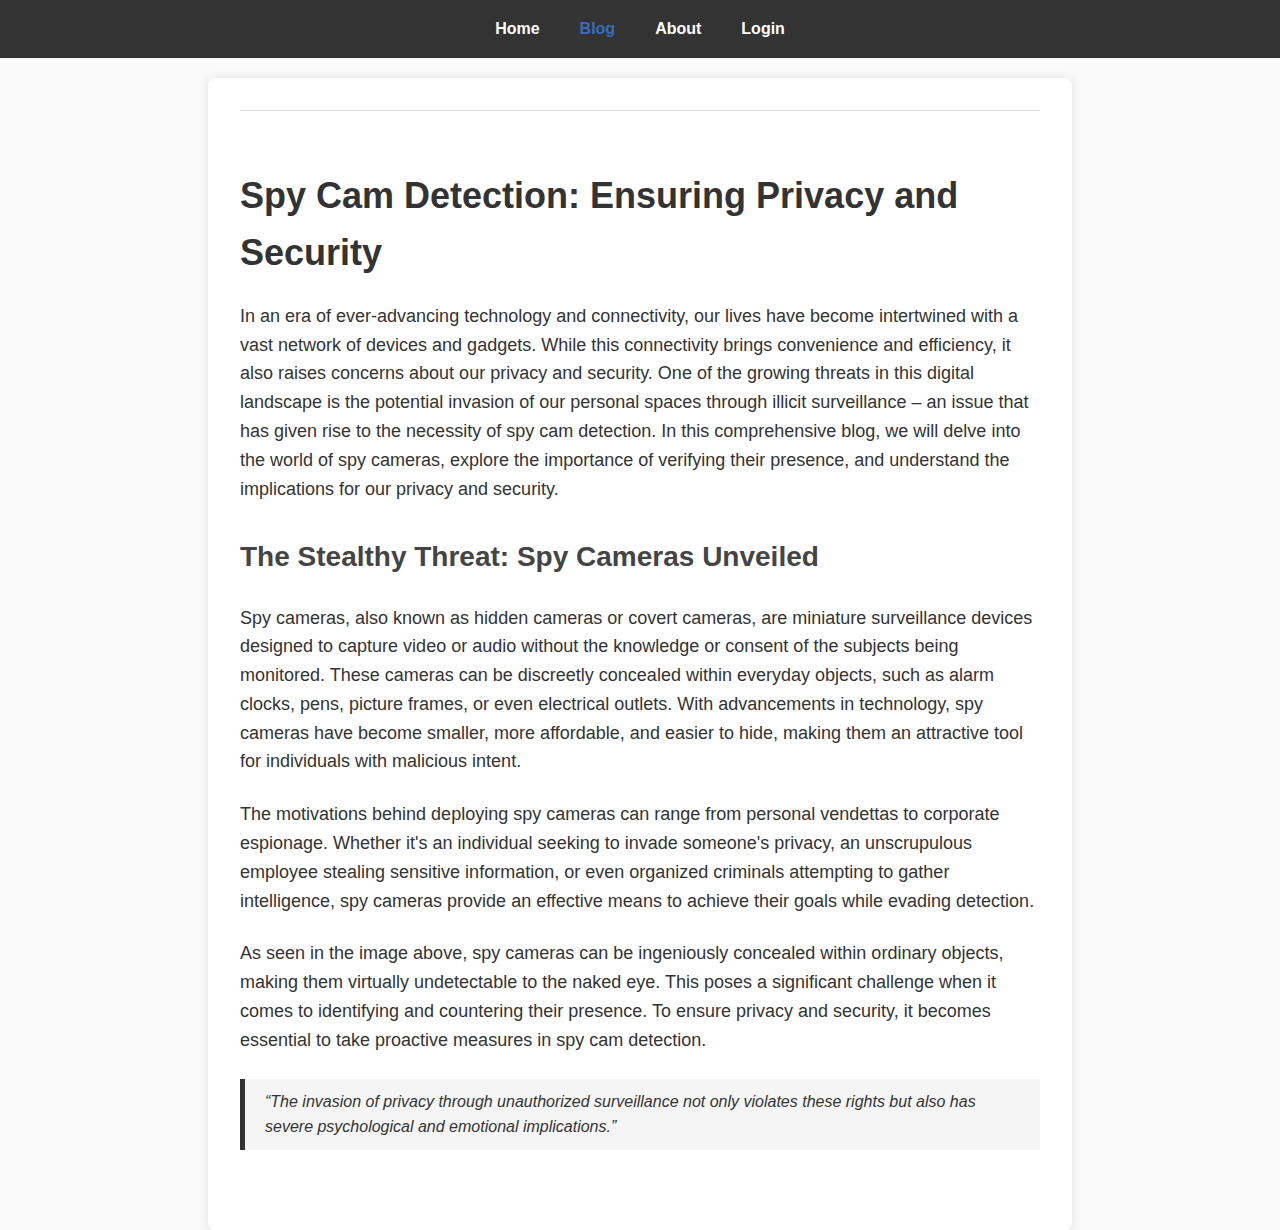
<file: blog.html>
<!DOCTYPE html>
<html>
<head>
  <title>Spy Cam Detection: Ensuring Privacy and Security</title>
  <style>
    body {
      font-family: Arial, sans-serif;
      line-height: 1.6;
      color: #333;
      background-color: #f9f9f9;
      margin: 0;
    }
    header {
      background-color: #333;
      color: #fff;
      text-align: center;
      padding: 1rem;
    }
    header ul {
      list-style: none;
      display: flex;
      justify-content: center;
      padding: 0;
      margin: 0;
    }
    header li {
      margin: 0 20px;
    }
    header a {
      text-decoration: none;
      color: #fff;
      font-weight: bold;
    }
    header a.active,
    header a:hover {
      color: #366DBD;
    }
    main {
      max-width: 800px;
      margin: auto;
      padding: 2rem;
      background-color: #fff;
      box-shadow: 0 0 10px rgba(0, 0, 0, 0.1);
      border-radius: 8px;
      margin-top: 20px;
    }
    h1 {
      font-size: 36px;
      color: #333;
      margin-bottom: 20px;
    }
    h2 {
      font-size: 28px;
      color: #444;
      margin-top: 2rem;
    }
    img {
      max-width: 100%;
      height: auto;
      border-radius: 8px;
      margin: 20px 0;
    }
    p {
      margin-bottom: 1.5rem;
      font-size: 18px;
    }
    section {
      padding: 2rem 0;
      border-top: 1px solid #ddd;
    }
    blockquote {
      border-left: 5px solid #333;
      padding: 10px 20px;
      margin: 1rem 0;
      background-color: #f5f5f5;
      font-style: italic;
    }
  </style>
</head>
<body>
  <header>
    <nav>
      <ul>
        <li><a href="index.html">Home</a></li>
        <li><a href="blog.html" class="active">Blog</a></li>
        <li><a href="about.html">About</a></li>
        <li><a href="login.html">Login</a></li>
      </ul>
    </nav>
  </header>
  <main>
    <section>
      <h1>Spy Cam Detection: Ensuring Privacy and Security</h1>
      <p>In an era of ever-advancing technology and connectivity, our lives have become intertwined with a vast network of devices and gadgets. While this connectivity brings convenience and efficiency, it also raises concerns about our privacy and security. One of the growing threats in this digital landscape is the potential invasion of our personal spaces through illicit surveillance – an issue that has given rise to the necessity of spy cam detection. In this comprehensive blog, we will delve into the world of spy cameras, explore the importance of verifying their presence, and understand the implications for our privacy and security.</p>
      
      <h2>The Stealthy Threat: Spy Cameras Unveiled</h2>
      <p>Spy cameras, also known as hidden cameras or covert cameras, are miniature surveillance devices designed to capture video or audio without the knowledge or consent of the subjects being monitored. These cameras can be discreetly concealed within everyday objects, such as alarm clocks, pens, picture frames, or even electrical outlets. With advancements in technology, spy cameras have become smaller, more affordable, and easier to hide, making them an attractive tool for individuals with malicious intent.</p>
      
      <p>The motivations behind deploying spy cameras can range from personal vendettas to corporate espionage. Whether it's an individual seeking to invade someone's privacy, an unscrupulous employee stealing sensitive information, or even organized criminals attempting to gather intelligence, spy cameras provide an effective means to achieve their goals while evading detection.</p>
      
      
      
      <p>As seen in the image above, spy cameras can be ingeniously concealed within ordinary objects, making them virtually undetectable to the naked eye. This poses a significant challenge when it comes to identifying and countering their presence. To ensure privacy and security, it becomes essential to take proactive measures in spy cam detection.</p>
      
      <blockquote>“The invasion of privacy through unauthorized surveillance not only violates these rights but also has severe psychological and emotional implications.”</blockquote>
      
      <!-- ... More content ... -->
    </section>
    <!-- ... Add more sections as needed ... -->
  </main>
</body>
</html>
</file>
